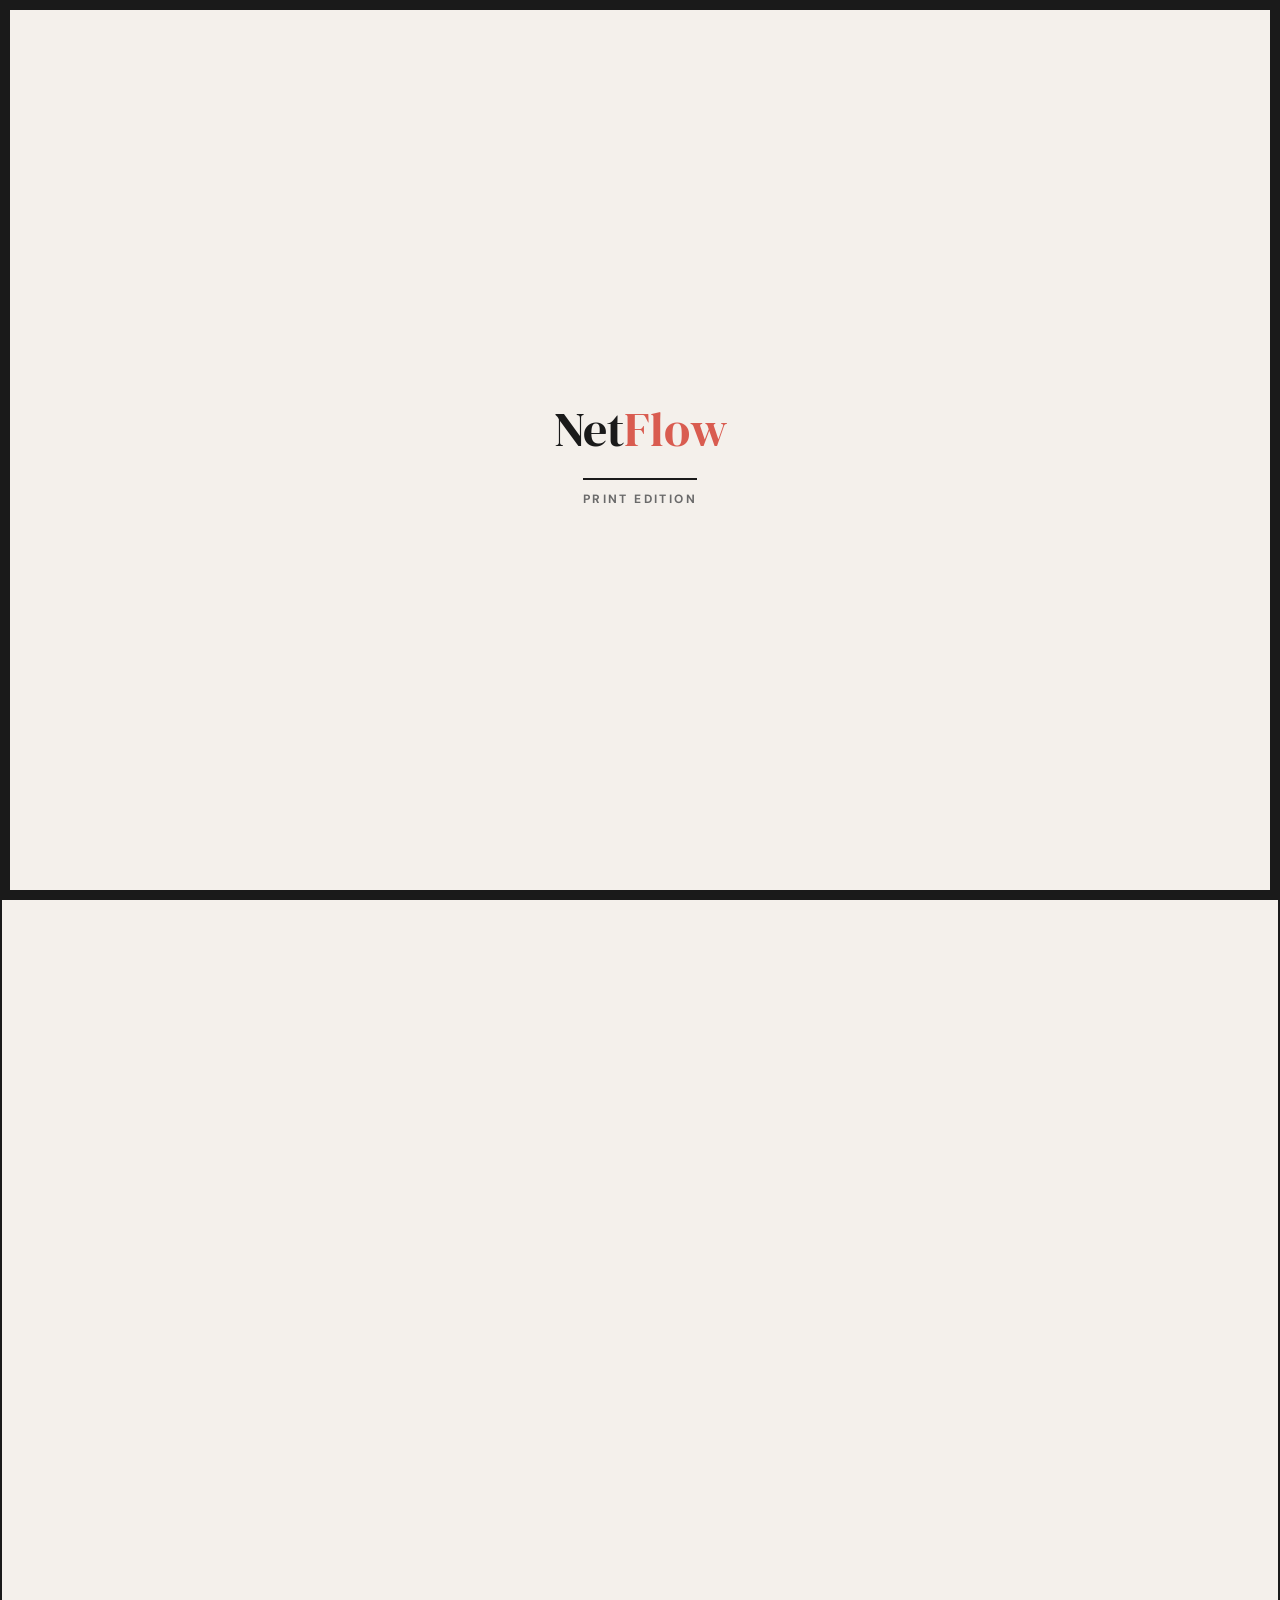
<file: simple-mode.html>
<!DOCTYPE html>
<html lang="en" data-theme="light">
<head>
    <meta charset="UTF-8">
    <meta name="viewport" content="width=device-width, initial-scale=1.0">
    <title>NetFlow — Print Mode</title>
    <link rel="preconnect" href="https://fonts.googleapis.com">
    <link href="https://fonts.googleapis.com/css2?family=DM+Sans:wght@400;500;600;700&family=DM+Serif+Display&display=swap" rel="stylesheet">
    <style>
        /* ==========================================
           TACTILE / PRINT MODE CSS
           ========================================== */
        * { box-sizing: border-box; margin: 0; padding: 0; }
        
        :root {
            /* Paper & Ink Theme */
            --bg: #f4f0eb; /* Rough paper off-white */
            --surface: #ffffff; 
            --surface2: #e8e4db; 
            --border: #1a1a1a; /* Heavy ink border */
            --text: #1a1a1a; 
            --text2: #4a4a4a; 
            --text3: #6a6a6a;
            
            /* Earthy / Tactile Accents */
            --accent: #d95c50; /* Terracotta red */
            --accent-bg: #fceceb; 
            --accent-text: #8a2b22;
            
            --teal: #2f7a62; --teal-bg: #e1f0ec;
            --amber: #b87311; --amber-bg: #fdf3e1;
            --red: #c93a3a; --red-bg: #fcebeb;
            
            --r: 0px; /* Sharp corners */
            --r-sm: 0px; 
            --nav-h: 68px; /* Height of top nav */
            --hard-shadow: 4px 4px 0px var(--border);
            --hard-shadow-hover: 2px 2px 0px var(--border);
        }

        /* Dark Mode (Blueprint / Blueprint Inverted) */
        [data-theme="dark"] {
            --bg: #161616; 
            --surface: #222222; 
            --surface2: #2a2a2a; 
            --border: #e0e0e0; 
            --text: #f0f0f0; 
            --text2: #b0b0b0; 
            --text3: #808080;
            --accent: #e87a6f; 
            --accent-bg: #3a1c1a; 
            --accent-text: #fceceb;
            --teal: #4db393; --teal-bg: #123328;
            --amber: #e69d35; --amber-bg: #3b2304;
            --red: #e85a5a; --red-bg: #3d1010;
        }
        
        body { 
            font-family: 'DM Sans', system-ui, sans-serif; 
            background: var(--bg); 
            color: var(--text); 
            font-size: 15px; 
            line-height: 1.6; 
            -webkit-font-smoothing: antialiased;
            overflow-y: scroll;
        }

        /* ==========================================
           GLOBAL LAYOUT (TOP NAV + 3 COLUMNS)
           ========================================== */
        .layout-wrapper { display: flex; flex-direction: column; min-height: 100vh; }
        
        /* Sticky Top Nav */
        .top-nav { position: sticky; top: 0; z-index: 1000; display: flex; justify-content: space-between; align-items: center; padding: 0 30px; height: var(--nav-h); background: var(--surface); border-bottom: 2px solid var(--border); box-shadow: 0 4px 0 var(--border); }
        
        .brand { font-family: 'DM Serif Display', serif; font-size: 26px; color: var(--text); text-decoration: none; display: flex; align-items: baseline; gap: 8px;}
        .brand span { color: var(--accent); }
        .brand-sub { font-family: 'DM Sans', sans-serif; font-size: 10px; font-weight: 700; text-transform: uppercase; letter-spacing: 0.1em; color: var(--text3); margin-bottom: 5px; }

        /* Search Bar in Header */
        .sw { display: flex; align-items: center; gap: 10px; background: var(--surface2); border: 2px solid var(--border); padding: 8px 16px; width: 400px; box-shadow: 2px 2px 0 var(--border); transition: 0.2s; }
        .sw:focus-within { background: var(--surface); transform: translate(-2px, -2px); box-shadow: var(--hard-shadow); }
        .si { font-weight: bold; color: var(--text3); }
        #sInput { border: none; background: transparent; outline: none; color: var(--text); width: 100%; font-size: 15px; font-weight: 500; font-family: inherit; }
        #sClear { background: transparent; border: none; font-weight: bold; cursor: pointer; opacity: 0; pointer-events: none; transition: 0.2s; color: var(--border); }
        #sClear.on { opacity: 1; pointer-events: all; }

        /* Nav Buttons */
        .nav-actions { display: flex; gap: 12px; }
        .neo-btn { background: var(--surface); border: 2px solid var(--border); color: var(--text); padding: 8px 16px; cursor: pointer; font-size: 13px; font-weight: 700; text-transform: uppercase; letter-spacing: 0.05em; text-decoration: none; box-shadow: 2px 2px 0 var(--border); transition: all 0.1s; display: inline-flex; align-items: center; justify-content: center; }
        .neo-btn:hover { background: var(--surface2); transform: translate(1px, 1px); box-shadow: 1px 1px 0 var(--border); }
        .neo-btn:active { transform: translate(2px, 2px); box-shadow: none; }

        /* 3-Column Grid - INCREASED MAX WIDTH FOR LAPTOPS */
        .app { display: grid; grid-template-columns: 280px 1fr 280px; max-width: 1650px; margin: 0 auto; width: 100%; background: var(--bg); flex: 1; align-items: start; border-left: 2px solid var(--border); border-right: 2px solid var(--border); }
        
        /* Sidebars */
        .sidebar { position: sticky; top: var(--nav-h); height: calc(100vh - var(--nav-h)); overflow-y: auto; padding: 30px 20px; background: var(--surface); display: flex; flex-direction: column;}
        .sidebar::-webkit-scrollbar { width: 4px; }
        .sidebar::-webkit-scrollbar-thumb { background: var(--border); }
        .ls { border-right: 2px solid var(--border); }
        .rs { border-left: 2px solid var(--border); }

        .sb-title { font-size: 11px; font-weight: 700; color: var(--text3); text-transform: uppercase; letter-spacing: 0.15em; margin-bottom: 15px; border-bottom: 2px solid var(--text); padding-bottom: 5px;}

        /* Nav Tree (Left Sidebar) */
        .nf { margin-bottom: 8px; }
        .nf .fb { width: 100%; text-align: left; padding: 10px 15px; background: var(--surface2); border: 2px solid var(--border); font-size: 11px; font-weight: 700; color: var(--text); text-transform: uppercase; letter-spacing: 0.05em; cursor: pointer; display: flex; justify-content: space-between; box-shadow: 2px 2px 0 var(--border); transition: 0.1s; margin-bottom: 5px;}
        .nf .fb:hover { transform: translate(1px, 1px); box-shadow: 1px 1px 0 var(--border); }
        .nf .fa { transition: transform 0.2s; font-weight: bold; }
        .nf.open .fa { transform: rotate(90deg); color: var(--accent); }
        .nf .fi { display: none; padding: 5px 5px 5px 15px; border-left: 2px dashed var(--border); margin-left: 10px; }
        .nf .fb.open + .fi { display: block; }
        
        .ni { display: block; padding: 6px 10px; margin-bottom: 4px; color: var(--text2); font-size: 13px; font-weight: 500; text-decoration: none; transition: 0.1s; border: 2px solid transparent; }
        .ni:hover { background: var(--surface2); color: var(--text); border: 2px solid var(--border); }
        .ni.active, .ni.cur { background: var(--accent-bg); color: var(--accent-text); border: 2px solid var(--accent); font-weight: 600; box-shadow: 2px 2px 0 var(--accent); }

        /* Progress Box */
        .sb-prog { padding: 20px 0 0 0; border-top: 2px dashed var(--border); margin-top: auto; }
        .sp-label { display: flex; justify-content: space-between; font-size: 11px; font-weight: 700; text-transform: uppercase; color: var(--text); margin-bottom: 10px; }
        .sp-trk { height: 12px; border: 2px solid var(--border); background: var(--surface); width: 100%; }
        #pFill { height: 100%; background: var(--accent); width: 0%; transition: width 0.4s ease; border-right: 2px solid var(--border); }

        /* Right Sidebar (Outline) */
        .oli { display: block; padding: 6px 0; font-size: 13px; color: var(--text2); text-decoration: none; font-weight: 500; border-bottom: 1px dashed var(--border); transition: 0.2s; }
        .oli:hover { color: var(--accent); padding-left: 5px; }
        .oli.cur { color: var(--accent); font-weight: 700; padding-left: 5px; }
        .oln { opacity: 0.5; margin-right: 8px; font-family: monospace; }

        /* ==========================================
           MAIN CONTENT AREA
           ========================================== */
        .main { padding: 50px 80px; max-width: 100%; min-width: 0; }
        .pi { margin-bottom: 50px; padding-bottom: 30px; border-bottom: 4px solid var(--border); }
        .pi h1 { font-family: 'DM Serif Display', serif; font-size: 46px; line-height: 1.1; color: var(--text); margin-bottom: 15px; }
        .pi em { color: var(--accent); font-style: normal; text-decoration: underline; text-decoration-thickness: 3px; text-underline-offset: 6px; }
        .pi p { color: var(--text2); font-size: 18px; max-width: 700px; font-weight: 500; }
        
        #noRes { display: none; text-align: center; padding: 40px; background: var(--surface2); border: 2px dashed var(--border); font-weight: bold; margin-bottom: 30px; }
        #noRes.show { display: block; }
        
        /* Chapters */
        .chapter { margin-bottom: 60px; padding-bottom: 50px; border-bottom: 2px solid var(--border); opacity: 0; transform: translateY(10px); transition: opacity 0.5s, transform 0.5s; }
        .chapter.vis { opacity: 1; transform: translateY(0); }
        
        .ch { display: flex; justify-content: space-between; align-items: flex-end; margin-bottom: 25px; border-bottom: 2px solid var(--text); padding-bottom: 15px; gap: 20px;}
        .chl h2 { font-family: 'DM Serif Display', serif; font-size: 32px; color: var(--text); line-height: 1.2;}
        .chn { font-size: 12px; font-weight: 700; color: var(--accent); letter-spacing: 0.05em; display: block; margin-bottom: 5px; }
        
        /* Mark Done Button */
        .db { background: var(--surface); border: 2px solid var(--border); padding: 8px 16px; color: var(--text); font-size: 12px; font-weight: 700; text-transform: uppercase; letter-spacing: 0.1em; cursor: pointer; transition: 0.1s; box-shadow: var(--hard-shadow); display: flex; align-items: center; gap: 8px; white-space: nowrap;}
        .db:hover { transform: translate(2px, 2px); box-shadow: var(--hard-shadow-hover); background: var(--surface2); }
        .db.mk { background: var(--accent); color: var(--surface); box-shadow: var(--hard-shadow); }
        .db.mk:hover { transform: translate(2px, 2px); box-shadow: var(--hard-shadow-hover); }
        
        .soft { color: var(--text2); margin-bottom: 25px; font-size: 16px; font-weight: 500; }
        
        /* Panels */
        .g2 { display: grid; grid-template-columns: 1fr 1fr; gap: 24px; margin-bottom: 24px; }
        @media(max-width: 1100px) { .g2 { grid-template-columns: 1fr; } }
        
        .pnl, .co { background: var(--surface); border: 2px solid var(--border); padding: 24px; box-shadow: var(--hard-shadow); }
        .pnl h3 { font-family: 'DM Serif Display', serif; font-size: 22px; color: var(--text); margin-bottom: 12px; display: flex; align-items: center; gap: 10px; border-bottom: 1px dashed var(--border); padding-bottom: 8px; }
        .ai { font-size: 18px; filter: grayscale(100%) contrast(200%); } 
        .pnl p, .pnl li, .co p { font-size: 15px; color: var(--text); margin-bottom: 8px;}
        .cl { padding-left: 20px; margin-top: 12px; }
        .cl li { margin-bottom: 8px; }
        .cl li::marker { font-weight: bold; color: var(--accent); }
        mark { background: transparent; border: 2px solid var(--accent); color: var(--text); padding: 0 4px; font-weight: 600; box-shadow: 2px 2px 0 var(--accent); }
        
        /* Callout */
        .co { display: flex; gap: 20px; background: var(--surface2); align-items: flex-start;}
        .co-ico { font-size: 28px; filter: grayscale(100%); margin-top: 2px;}
        
        /* Accordions */
        .acc { border: 2px solid var(--border); background: var(--surface); margin-bottom: 24px; box-shadow: var(--hard-shadow); }
        .aci { border-bottom: 2px solid var(--border); }
        .aci:last-child { border-bottom: none; }
        .ach { padding: 18px 24px; cursor: pointer; font-weight: 700; font-size: 16px; display: flex; justify-content: space-between; align-items: center; background: var(--surface); transition: background 0.2s; }
        .ach:hover { background: var(--surface2); }
        .aar { color: var(--text); transition: 0.2s; font-size: 20px; font-weight: bold; }
        .aci.open .aar { transform: rotate(90deg); color: var(--accent); }
        .acb { max-height: 0; overflow: hidden; transition: max-height 0.3s cubic-bezier(0, 1, 0, 1); padding: 0 24px; opacity: 0; background: var(--bg); }
        .aci.open .acb { max-height: 1000px; padding-bottom: 24px; opacity: 1; transition: max-height 0.5s ease, opacity 0.5s ease; border-top: 1px dashed var(--border); padding-top: 15px; }
        .acb p { margin-bottom: 10px; font-size: 15px; color: var(--text); }
        .acb ul { padding-left: 20px; }
        .acb li { margin-bottom: 8px; font-size: 15px; color: var(--text); }
        .acb li::marker { font-weight: bold; color: var(--accent); }

        /* Quiz */
        .qw { border: 2px solid var(--border); background: var(--surface); margin-top: 40px; box-shadow: var(--hard-shadow); position: relative; }
        .qt { padding: 8px 16px; background: var(--border); font-size: 11px; font-weight: 700; color: var(--surface); text-transform: uppercase; letter-spacing: 0.1em; display: inline-block; position: absolute; top: -14px; left: 20px; }
        .qpan { padding: 30px 24px 24px; }
        .qq { font-family: 'DM Serif Display', serif; font-size: 20px; color: var(--text); margin-bottom: 20px; }
        .qo-wrap { display: flex; flex-direction: column; gap: 10px; }
        .qo { padding: 14px 20px; border: 2px solid var(--border); cursor: pointer; font-size: 15px; font-weight: 600; color: var(--text); background: var(--surface); transition: 0.1s; }
        .qo:hover { background: var(--surface2); transform: translate(2px, 2px); box-shadow: 2px 2px 0 var(--border); }
        .qo.ok { background: var(--teal); border-color: var(--border); color: var(--surface); }
        .qo.ng { background: var(--red); border-color: var(--border); color: var(--surface); text-decoration: line-through; }
        .qfb { display: none; margin-top: 20px; padding: 16px 20px; border: 2px dashed var(--border); font-weight: 600; font-size: 15px; }
        .qfb.show { display: block; }
        .qf-ok { background: var(--teal-bg); }
        .qf-ng { background: var(--red-bg); }
        
        /* Chapter Navigation */
        .cnav { display: flex; justify-content: space-between; margin-top: 40px; }
        .cnb { padding: 12px 24px; border: 2px solid var(--border); font-size: 13px; font-weight: 700; color: var(--text); text-transform: uppercase; letter-spacing: 0.1em; cursor: pointer; background: var(--surface); transition: 0.1s; text-decoration: none; box-shadow: var(--hard-shadow); }
        .cnb:hover { transform: translate(2px, 2px); box-shadow: var(--hard-shadow-hover); background: var(--surface2); }
        .cnb.next { background: var(--border); color: var(--surface); }
        .cnb.next:hover { background: var(--text2); }
        .cnb.ghost { opacity: 0; pointer-events: none; }
        
        /* Flow specific UI */
        .flg { display: grid; grid-template-columns: repeat(3, 1fr); gap: 20px; margin-bottom: 20px; }
        @media(max-width: 1100px) { .flg { grid-template-columns: 1fr; } }
        .flr { background: var(--surface); border: 2px solid var(--border); padding: 20px; box-shadow: var(--hard-shadow); }
        .fli h4 { font-family: 'DM Serif Display', serif; font-size: 18px; color: var(--text); margin-bottom: 8px; border-bottom: 1px dashed var(--border); padding-bottom: 5px; }
        .fli p { font-size: 15px; color: var(--text); }
        .flv { display: flex; align-items: center; justify-content: center; gap: 10px; margin-top: 20px; height: 30px; filter: grayscale(100%); }
        .fn { font-size: 24px; }
        .fp { flex: 1; display: flex; flex-direction: column; gap: 8px; }
        .pl { height: 4px; background: var(--surface2); border: 1px solid var(--border); position: relative; overflow: hidden;}
        .pd { position: absolute; top: 0; width: 30%; height: 100%; background: var(--text); }
        .pdr { animation: moveR 1.5s linear infinite; }
        .pdl { animation: moveL 1.5s linear infinite; }
        .pdb { animation: moveB 3s linear infinite; }
        @keyframes moveR { 0% { left: -30%; } 100% { left: 100%; } }
        @keyframes moveL { 0% { right: -30%; } 100% { right: 100%; } }
        @keyframes moveB { 0% { left: -30%; } 45% { left: 100%; } 50% { left: 100%; } 95% { left: -30%; } 100% { left: -30%; } }
        
        /* Global loader */
        #ldr { position: fixed; inset: 0; background: var(--bg); z-index: 99999; display: flex; flex-direction: column; align-items: center; justify-content: center; transition: opacity 0.5s ease; border: 10px solid var(--border); }
        #ldr.out { opacity: 0; pointer-events: none; }
        .ldr-brand { font-family: 'DM Serif Display', serif; font-size: 48px; color: var(--text); margin-bottom: 10px;}
        .ldr-brand span { color: var(--accent); }
        .ldr-sub { font-size: 12px; font-weight: bold; color: var(--text3); text-transform: uppercase; letter-spacing: 0.2em; border-top: 2px solid var(--border); padding-top: 10px;}
        
        /* Top scroll progress */
        #sProgress { position: fixed; top: var(--nav-h); left: 0; height: 4px; background: var(--accent); z-index: 999; width: 0%; transition: width 0.1s linear; }
        
        /* FAB */
        #fabTop { position: fixed; bottom: 30px; right: 30px; background: var(--surface); border: 2px solid var(--border); width: 50px; height: 50px; display: flex; align-items: center; justify-content: center; cursor: pointer; opacity: 0; pointer-events: none; transition: 0.2s; box-shadow: var(--hard-shadow); color: var(--text); z-index: 900; font-weight: bold; font-size: 20px;}
        #fabTop.on { opacity: 1; pointer-events: all; }
        #fabTop:hover { transform: translate(2px, 2px); box-shadow: var(--hard-shadow-hover); background: var(--surface2); }

        /* ==========================================
           RESPONSIVE DESIGN
           ========================================== */
        /* Tablet/Small Laptop */
        @media (max-width: 1300px) {
            .app { grid-template-columns: 260px 1fr; }
            .rs { display: none; } /* Hide outline sidebar to give center column maximum space */
            .main { padding: 40px 50px; }
        }
        
        /* Mobile */
        @media (max-width: 850px) {
            .top-nav { flex-wrap: wrap; height: auto; padding: 15px 20px; gap: 15px; }
            .sw { width: 100%; order: 3; } /* Search drops to full width on mobile */
            
            .app { grid-template-columns: 1fr; border-left: none; border-right: none; }
            .sidebar { position: relative; top: 0; height: auto; border-right: none; border-bottom: 2px solid var(--border); padding: 20px; }
            
            .main { padding: 30px 20px; }
            .ch { flex-direction: column; align-items: flex-start; }
            .pi h1 { font-size: 36px; }
        }
    </style>
</head>
<body>

    <div id="ldr">
        <div class="ldr-brand">Net<span>Flow</span></div>
        <div class="ldr-sub">Print Edition</div>
    </div>
    
    <div class="layout-wrapper">
        
        <header class="top-nav">
            <a href="#" class="brand">Net<span>Flow</span> <span class="brand-sub">Print Edition</span></a>
            
            <div class="sw">
                <span class="si">⌕</span>
                <input type="text" id="sInput" placeholder="Search concepts…" autocomplete="off">
                <button id="sClear">✕</button>
            </div>

            <div class="nav-actions">
                <button class="neo-btn" id="themeBtn" title="Toggle Theme">🌙</button>
                <a href="index.html" class="neo-btn" title="Return to Glass UI">✨ Design</a>
            </div>
        </header>

        <div id="sProgress"></div>

        <div class="app">
            
            <aside class="sidebar ls" id="leftSidebar">
                <div class="sb-title">Chapters</div>
                <nav id="navTree"></nav>

                <div class="sb-prog">
                    <div class="sp-label"><span>Progress</span><span id="pCount">0 / 0</span></div>
                    <div class="sp-trk"><div id="pFill"></div></div>
                </div>
            </aside>

            <main class="main" id="mc">
                <div class="pi">
                    <h1>Learn <em>Networking</em><br>Fundamentals</h1>
                    <p>A fluid, comprehensive guide taking you from the absolute basics of data transfer to advanced global infrastructure and cybersecurity. Hover elements to explore.</p>
                </div>
                
                <div id="noRes">
                    <h3>Nothing found</h3>
                    <p>Try "router", "protocol", or "duplex"</p>
                </div>

                <section id="basics" class="chapter gc" data-index="0" data-category="Fundamentals">
                    <div class="ch">
                        <div class="chl">
                            <span class="chn">CHAPTER 01</span>
                            <h2>Networking Basics</h2>
                        </div><button class="db" data-idx="0"><span class="dc">○</span> Mark done</button>
                    </div>
                    <div class="co cb">
                        <div class="co-ico">⬡</div>
                        <div class="co-bdy">
                            <p><strong>Networking is simply devices talking to each other to share data.</strong></p>
                            <p style="margin-top: 10px;"><strong>The Highway Analogy:</strong> Think of a city's transportation system. Houses are the computers, roads are the physical cables or Wi-Fi waves, and the cars driving between them are the <mark>data packets</mark> being shared.</p>
                        </div>
                    </div>
                    <div class="g2 mt-m">
                        <div class="pnl">
                            <h3><span class="ai">💻</span> Node & Host</h3>
                            <ul class="cl mt-s">
                                <li><strong>Node:</strong> Any physical device connected to the network (e.g., router, switch, printer).</li>
                                <li><strong>Host:</strong> A specific smart node that has an IP address and runs applications (e.g., your laptop or a web server).</li>
                            </ul>
                        </div>
                        <div class="pnl">
                            <h3><span class="ai">📦</span> The Data Packet</h3>
                            <p>Files aren't sent across the internet as one giant chunk. A 5MB photo is chopped up into thousands of tiny digital envelopes called <strong>Packets</strong>.</p>
                            <p class="soft mt-s" style="font-size:13px; margin-top: 10px;">Each packet has a "Header" (containing the destination IP address) and a "Payload" (the actual piece of the photo).</p>
                        </div>
                    </div>
                    <div class="pnl mt-m">
                        <h3><span class="ai">🤝</span> Client-Server & P2P Models</h3>
                        <p class="soft">How devices structure their relationships.</p>
                        <ul class="cl mt-s">
                            <li><strong>Client-Server:</strong> The foundational relationship of the web. The <em>Client</em> asks for information (You opening YouTube). The <em>Server</em> is a powerful, always-on computer that holds the video and serves it back to you.</li>
                            <li><strong>Peer-to-Peer (P2P):</strong> Devices talk directly to each other without a central server. Everyone is both a client and a server simultaneously (e.g., AirDrop, BitTorrent).</li>
                        </ul>
                    </div>
                    <div class="qw mt-m">
                        <div class="qt">Quick Check</div>
                        <div class="qpan">
                            <div class="qi">
                                <div class="qq">When you download a file, the data is chopped up into thousands of tiny digital envelopes. What are these called?</div>
                                <div class="qo-wrap">
                                    <div class="qo" data-c="0">Nodes</div>
                                    <div class="qo" data-c="1">Packets</div>
                                    <div class="qo" data-c="0">Servers</div>
                                </div>
                                <div class="qfb"></div>
                            </div>
                        </div>
                    </div>
                    <div class="cnav" data-idx="0"></div>
                </section>

                <section id="net-types" class="chapter gc" data-index="1" data-category="Fundamentals">
                    <div class="ch">
                        <div class="chl">
                            <span class="chn">CHAPTER 02</span>
                            <h2>Network Types (Scope)</h2>
                        </div><button class="db" data-idx="1"><span class="dc">○</span> Mark done</button>
                    </div>
                    <p class="soft">Networks are categorized primarily by the geographical distance they cover and their specific purpose.</p>
                    <div class="g2 mt-m">
                        <div class="pnl">
                            <h3><span class="ai">🏠</span> LAN (Local Area Network)</h3>
                            <p>A network contained in a single physical location. Your house, a coffee shop, or an office building is a LAN. Devices here share a single local infrastructure and usually share one Router to reach the outside world.</p>
                        </div>
                        <div class="pnl">
                            <h3><span class="ai">🌍</span> WAN (Wide Area Network)</h3>
                            <p>A massive network spanning vast distances—cities, countries, or the globe. A WAN is essentially thousands of LANs connected together via massive telecom cables. The <strong>Internet</strong> is the ultimate WAN.</p>
                        </div>
                    </div>
                    <div class="pnl mt-m">
                        <h3><span class="ai">📏</span> Other Notable Scopes</h3>
                        <ul class="cl mt-s">
                            <li><strong>PAN (Personal Area Network):</strong> A tiny network around a single person. <em>Example: Your phone connected to Bluetooth earbuds and a smartwatch.</em></li>
                            <li><strong>MAN (Metropolitan Area Network):</strong> Covers an entire city or a massive university campus, usually managed by a local consortium or city government.</li>
                            <li><strong>SAN (Storage Area Network):</strong> A highly specialized, ultra-fast network used by massive data centers strictly for connecting servers to hard drives.</li>
                        </ul>
                    </div>
                    <div class="qw mt-m">
                        <div class="qt">Quick Check</div>
                        <div class="qpan">
                            <div class="qi">
                                <div class="qq">Connecting your wireless headphones to your smartphone creates which type of network?</div>
                                <div class="qo-wrap">
                                    <div class="qo" data-c="0">LAN</div>
                                    <div class="qo" data-c="0">WAN</div>
                                    <div class="qo" data-c="1">PAN</div>
                                </div>
                                <div class="qfb"></div>
                            </div>
                        </div>
                    </div>
                    <div class="cnav" data-idx="1"></div>
                </section>

                <section id="cabling" class="chapter gc" data-index="2" data-category="Hardware & Layout">
                    <div class="ch">
                        <div class="chl">
                            <span class="chn">CHAPTER 03</span>
                            <h2>Physical Cabling</h2>
                        </div><button class="db" data-idx="2"><span class="dc">○</span> Mark done</button>
                    </div>
                    <p class="soft">Even in a wireless world, Wi-Fi only goes a few dozen feet before it hits a physical wire. Here is what carries the world's data.</p>
                    <div class="acc mt-m">
                        <div class="aci">
                            <div class="ach"><span>🔌 Copper Twisted-Pair (Ethernet)</span><span class="aar">›</span></div>
                            <div class="acb">
                                <p>Uses <strong>electrical signals</strong> to transmit 1s and 0s. Inside the rubber casing, 8 tiny copper wires are twisted together in pairs. The twisting is crucial because it cancels out electromagnetic interference (EMI) from nearby power cables.</p>
                                <ul class="cl mt-s">
                                    <li><strong>Categories:</strong> You'll see names like Cat5e, Cat6, or Cat6a. Higher numbers mean tighter twists, thicker shielding, and faster speeds (up to 10 Gbps).</li>
                                    <li><strong>Limitation:</strong> Copper loses its electrical signal strength (attenuation) after exactly <strong>100 meters (328 feet)</strong>.</li>
                                </ul>
                            </div>
                        </div>
                        <div class="aci">
                            <div class="ach"><span>✨ Fiber Optic</span><span class="aar">›</span></div>
                            <div class="acb">
                                <p>Uses <strong>pulses of light</strong> sent through microscopic strands of flexible glass. It is the absolute backbone of the modern internet.</p>
                                <ul class="cl mt-s">
                                    <li><strong>Multi-mode Fiber:</strong> Uses LEDs. Light bounces around the glass. Cheaper, but limited to short distances (like between buildings on a campus).</li>
                                    <li><strong>Single-mode Fiber:</strong> Uses high-powered Lasers shooting straight down the glass. Can travel miles/kilometers across oceans without losing signal strength.</li>
                                    <li><strong>Superpower:</strong> Since it uses light, it is 100% immune to electrical interference, lightning strikes, and water damage.</li>
                                </ul>
                            </div>
                        </div>
                        <div class="aci">
                            <div class="ach"><span>📺 Coaxial Cable</span><span class="aar">›</span></div>
                            <div class="acb">
                                <p>The thick, round cable with a single copper pin in the center (often used for Cable TV). It features heavy metal shielding. While older, cable companies still use it to deliver internet from the street to your house (DOCSIS standard).</p>
                            </div>
                        </div>
                    </div>
                    <div class="qw mt-m">
                        <div class="qt">Quick Check</div>
                        <div class="qpan">
                            <div class="qi">
                                <div class="qq">Which type of cable uses pulses of light instead of electricity to transmit data, making it immune to electrical interference?</div>
                                <div class="qo-wrap">
                                    <div class="qo" data-c="0">Cat6 Ethernet</div>
                                    <div class="qo" data-c="1">Fiber Optic</div>
                                    <div class="qo" data-c="0">Coaxial Cable</div>
                                </div>
                                <div class="qfb"></div>
                            </div>
                        </div>
                    </div>
                    <div class="cnav" data-idx="2"></div>
                </section>

                <section id="topologies" class="chapter gc" data-index="3" data-category="Hardware & Layout">
                    <div class="ch">
                        <div class="chl">
                            <span class="chn">CHAPTER 04</span>
                            <h2>Network Topologies</h2>
                        </div><button class="db" data-idx="3"><span class="dc">○</span> Mark done</button>
                    </div>
                    <p class="soft">Topology is the architectural "map" or physical layout of how devices are wired together.</p>
                    <div class="acc mt-m">
                        <div class="aci">
                            <div class="ach"><span>⭐ Star Topology</span><span class="aar">›</span></div>
                            <div class="acb">
                                <p><strong>Concept:</strong> All devices connect individually to a central hub or switch (like spokes on a wheel). This is the absolute standard for modern homes and corporate offices.</p>
                                <ul class="cl mt-s">
                                    <li><strong>✅ Pros:</strong> Highly manageable. If one computer's cable breaks, the rest of the network is perfectly fine.</li>
                                    <li><strong>❌ Cons:</strong> Single point of failure. If the central switch dies, the entire network drops.</li>
                                </ul>
                            </div>
                        </div>
                        <div class="aci">
                            <div class="ach"><span>🕸️ Mesh Topology</span><span class="aar">›</span></div>
                            <div class="acb">
                                <p><strong>Concept:</strong> Every single device has a direct, dedicated cable connecting it to <em>every other device</em> on the network.</p>
                                <ul class="cl mt-s">
                                    <li><strong>✅ Pros:</strong> Unbeatable fault tolerance. If multiple cables break, data automatically routes around the damage.</li>
                                    <li><strong>❌ Cons:</strong> Incredibly expensive and a nightmare to run that many cables. Used strictly for core internet infrastructure and military setups.</li>
                                </ul>
                            </div>
                        </div>
                        <div class="aci">
                            <div class="ach"><span>⭕ Legacy Topologies (Ring & Bus)</span><span class="aar">›</span></div>
                            <div class="acb">
                                <p><strong>Legacy layouts you should know:</strong></p>
                                <ul class="cl mt-s">
                                    <li><strong>Bus:</strong> All devices tap into one single central "backbone" cable. It was cheap, but if the main cable was cut, everyone went offline. Also caused massive data collisions.</li>
                                    <li><strong>Ring:</strong> Devices are connected in a closed circle. Data travels in one direction. To speak, a computer had to hold a digital "Token". Highly organized, but if one computer died, the ring was broken.</li>
                                </ul>
                            </div>
                        </div>
                    </div>
                    <div class="qw mt-m">
                        <div class="qt">Quick Check</div>
                        <div class="qpan">
                            <div class="qi">
                                <div class="qq">Which topology connects all computers to a single, central Switch?</div>
                                <div class="qo-wrap">
                                    <div class="qo" data-c="0">Mesh Topology</div>
                                    <div class="qo" data-c="0">Ring Topology</div>
                                    <div class="qo" data-c="1">Star Topology</div>
                                </div>
                                <div class="qfb"></div>
                            </div>
                        </div>
                    </div>
                    <div class="cnav" data-idx="3"></div>
                </section>

                <section id="devices" class="chapter gc" data-index="4" data-category="Hardware & Layout">
                    <div class="ch">
                        <div class="chl">
                            <span class="chn">CHAPTER 05</span>
                            <h2>Network Devices</h2>
                        </div><button class="db" data-idx="4"><span class="dc">○</span> Mark done</button>
                    </div>
                    <p class="soft"><strong>The Golden Rule:</strong> End devices (Hosts) create and consume data. Intermediary devices transport it safely to its destination.</p>
                    <div class="g2 mt-m">
                        <div class="pnl">
                            <h3><span class="ai">⬡</span> Switch (Local Traffic Cop)</h3>
                            <p>Connects devices within the <mark>same local network</mark> (LAN). It has a brain: it learns exactly which computer's MAC address is plugged into which physical port. When data arrives, it sends it <em>only</em> to the specific port it belongs to, preventing traffic jams.</p>
                            <p class="soft mt-s" style="font-size:13px; margin-top: 10px;"><em>Note: In the 90s, we used "Hubs", which were dumb and just shouted data out of every port to everyone. Switches replaced them.</em></p>
                        </div>
                        <div class="pnl">
                            <h3><span class="ai">⟿</span> Router (Global Navigator)</h3>
                            <p>Connects <mark>different networks</mark> together (WAN). Your home router connects your LAN to your ISP's network. It reads IP addresses and calculates the absolute fastest, most efficient path to get data across the globe to another router.</p>
                        </div>
                    </div>
                    <div class="pnl mt-m">
                        <h3><span class="ai">🔌</span> Modems & Access Points</h3>
                        <ul class="cl mt-s">
                            <li><strong>Modem (Modulator-Demodulator):</strong> Translates the specific analog signals coming from the street (like Coaxial cable TV lines or Telephone lines) into digital 1s and 0s that your Router can understand.</li>
                            <li><strong>Access Point (AP):</strong> Acts as an antenna. It receives invisible Wi-Fi radio waves from your phone and immediately converts them into electrical signals inside a physical copper Ethernet cable plugged into the wall/Switch.</li>
                        </ul>
                    </div>
                    <div class="qw mt-m">
                        <div class="qt">Quick Check</div>
                        <div class="qpan">
                            <div class="qi">
                                <div class="qq">Which intermediary device learns MAC addresses and connects devices within the SAME local network?</div>
                                <div class="qo-wrap">
                                    <div class="qo" data-c="1">Switch</div>
                                    <div class="qo" data-c="0">Router</div>
                                    <div class="qo" data-c="0">Modem</div>
                                </div>
                                <div class="qfb"></div>
                            </div>
                        </div>
                    </div>
                    <div class="cnav" data-idx="4"></div>
                </section>

                <section id="flow" class="chapter gc" data-index="5" data-category="Rules & Addressing">
                    <div class="ch">
                        <div class="chl">
                            <span class="chn">CHAPTER 06</span>
                            <h2>Data Flow Directions</h2>
                        </div><button class="db" data-idx="5"><span class="dc">○</span> Mark done</button>
                    </div>
                    <p class="soft">How data moves between two points on the cables we just learned about.</p>
                    <div class="flg">
                        <div class="flr">
                            <div class="fli">
                                <h4>Simplex</h4>
                                <p><strong>One-way street.</strong> Sender only sends, receiver only receives. Data never flows backward. (Examples: A computer to a monitor, or a TV broadcasting station).</p>
                            </div>
                            <div class="flv"><div class="fn">🖥️</div><div class="fp"><div class="pl"><div class="pd pdr"></div></div></div><div class="fn">📺</div></div>
                        </div>
                        <div class="flr">
                            <div class="fli">
                                <h4>Half-Duplex</h4>
                                <p><strong>One-lane bridge.</strong> Both directions, but <em>only one at a time</em>. If both send at once, a collision corrupts the data. (Examples: Walkie-Talkies "Over!", or old Ethernet Hubs).</p>
                            </div>
                            <div class="flv"><div class="fn">📻</div><div class="fp"><div class="pl pld"><div class="pd pdb"></div></div></div><div class="fn">📻</div></div>
                        </div>
                        <div class="flr">
                            <div class="fli">
                                <h4>Full-Duplex</h4>
                                <p><strong>Two-way highway.</strong> Both directions <em>simultaneously</em> at full speed. Modern networks use this exclusively. (Example: A modern phone call or Fiber Optic lines).</p>
                            </div>
                            <div class="flv"><div class="fn">📞</div><div class="fp"><div class="pl"><div class="pd pdr"></div></div><div class="pl"><div class="pd pdl"></div></div></div><div class="fn">📞</div></div>
                        </div>
                    </div>
                    <div class="qw mt-m">
                        <div class="qt">Quick Check</div>
                        <div class="qpan">
                            <div class="qi">
                                <div class="qq">A police officer uses a radio to communicate. They must press a button to speak and release it to listen. What type of data flow is this?</div>
                                <div class="qo-wrap">
                                    <div class="qo" data-c="0">Simplex</div>
                                    <div class="qo" data-c="1">Half-Duplex</div>
                                    <div class="qo" data-c="0">Full-Duplex</div>
                                </div>
                                <div class="qfb"></div>
                            </div>
                        </div>
                    </div>
                    <div class="cnav" data-idx="5"></div>
                </section>

                <section id="protocols" class="chapter gc" data-index="6" data-category="Rules & Addressing">
                    <div class="ch">
                        <div class="chl">
                            <span class="chn">CHAPTER 07</span>
                            <h2>Protocols & Data Delivery</h2>
                        </div><button class="db" data-idx="6"><span class="dc">○</span> Mark done</button>
                    </div>
                    <div class="co cp">
                        <div class="co-ico">⊟</div>
                        <div class="co-bdy">
                            <p><strong>What is a protocol?</strong> Imagine two humans trying to talk; they must agree on a language and rules (don't speak at the same time). For computers, a <mark>Protocol</mark> is a strict, mathematical set of rules defining exactly how data is formatted and exchanged.</p>
                        </div>
                    </div>
                    <div class="g2 mt-m">
                        <div class="pnl">
                            <h3><span class="ai">📦</span> <mark>TCP</mark> (Reliable Courier)</h3>
                            <p>Transmission Control Protocol. It guarantees delivery.</p>
                            <ul class="cl mt-s">
                                <li>Performs a <strong>"3-Way Handshake"</strong> (SYN, SYN-ACK, ACK) to ensure the receiver is ready before sending.</li>
                                <li>Double-checks that data arrived perfectly, and resends it if lost.</li>
                                <li>Used for: Emails, Web browsing, and file downloads.</li>
                            </ul>
                        </div>
                        <div class="pnl">
                            <h3><span class="ai">🚀</span> <mark>UDP</mark> (Fast Courier)</h3>
                            <p>User Datagram Protocol. It favors speed over reliability.</p>
                            <ul class="cl mt-s">
                                <li>Throws data at the receiver instantly without checking if it arrived or asking if they are ready.</li>
                                <li>Highly efficient but drops data occasionally.</li>
                                <li>Used for: Live Video (Zoom) and Online Gaming.</li>
                            </ul>
                        </div>
                    </div>
                    <div class="pnl mt-m">
                        <h3><span class="ai">🌐</span> Common Application Protocols</h3>
                        <ul class="cl mt-s">
                            <li><strong>HTTP/HTTPS:</strong> Hypertext Transfer Protocol. The language of the Web. The 'S' stands for Secure (encrypted).</li>
                            <li><strong>FTP:</strong> File Transfer Protocol. Used for uploading/downloading large files to a server.</li>
                            <li><strong>SSH:</strong> Secure Shell. Used by IT admins to securely log into remote servers via command line.</li>
                        </ul>
                    </div>
                    <div class="qw mt-m">
                        <div class="qt">Quick Check</div>
                        <div class="qpan">
                            <div class="qi">
                                <div class="qq">You are streaming a live sports game. If a tiny piece of data gets lost, it's better to just skip it rather than pause the whole game to resend it. Which protocol is best?</div>
                                <div class="qo-wrap">
                                    <div class="qo" data-c="0">HTTP</div>
                                    <div class="qo" data-c="0">TCP</div>
                                    <div class="qo" data-c="1">UDP</div>
                                </div>
                                <div class="qfb"></div>
                            </div>
                        </div>
                    </div>
                    <div class="cnav" data-idx="6"></div>
                </section>

                <section id="addressing" class="chapter gc" data-index="7" data-category="Rules & Addressing">
                    <div class="ch">
                        <div class="chl">
                            <span class="chn">CHAPTER 08</span>
                            <h2>IP, MAC & Ports</h2>
                        </div><button class="db" data-idx="7"><span class="dc">○</span> Mark done</button>
                    </div>
                    <p class="soft">Data needs a precise address to reach its destination. Computers use three layers of addressing simultaneously.</p>
                    <div class="g2 mt-m">
                        <div class="pnl">
                            <h3><span class="ai">🏷️</span> <mark>MAC Address</mark> (Physical)</h3>
                            <p class="soft" style="font-size:13px; margin-bottom:10px">Analogy: The permanent VIN Number of your car.</p>
                            <ul class="cl">
                                <li><strong>Permanent:</strong> Burned into your device's Network Interface Card (NIC) at the factory. It never changes.</li>
                                <li><strong>Scope:</strong> Used strictly by Switches for local delivery inside your LAN.</li>
                                <li><strong>Format:</strong> 48 bits, written in Hexadecimal (e.g., <code>00:1A:2B:3C:4D:5E</code>)</li>
                            </ul>
                        </div>
                        <div class="pnl">
                            <h3><span class="ai">📍</span> <mark>IP Address</mark> (Logical)</h3>
                            <p class="soft" style="font-size:13px; margin-bottom:10px">Analogy: Your street address or current parking spot.</p>
                            <ul class="cl">
                                <li><strong>Temporary:</strong> Assigned by the network. It changes if you move from your home to a coffee shop.</li>
                                <li><strong>Scope:</strong> Used by Routers to navigate data globally across the Internet.</li>
                                <li><strong>IPv4 vs IPv6:</strong> IPv4 (<code>192.168.1.15</code>) ran out of numbers. IPv6 (<code>2001:0db8:85a3::8a2e</code>) is the longer replacement with infinite addresses.</li>
                            </ul>
                        </div>
                    </div>
                    <div class="pnl mt-m">
                        <h3><span class="ai">🚪</span> Port Numbers (The Apartment Number)</h3>
                        <p class="soft mt-s">If the IP Address gets the data to your computer, how does the computer know whether to send the data to Google Chrome or your Spotify app? The <mark>Port Number</mark> gets it to the correct software application.</p>
                        <p class="soft mt-s" style="font-size:13px;"><strong>Well-Known Ports:</strong> Port 80 (HTTP Web), Port 443 (HTTPS Secure Web), Port 22 (SSH), Port 53 (DNS).</p>
                    </div>
                    <div class="qw mt-m">
                        <div class="qt">Quick Check</div>
                        <div class="qpan">
                            <div class="qi">
                                <div class="qq">You pack up your laptop and move from your home Wi-Fi to a library's Wi-Fi. Which address changes?</div>
                                <div class="qo-wrap">
                                    <div class="qo" data-c="0">MAC Address</div>
                                    <div class="qo" data-c="1">IP Address</div>
                                    <div class="qo" data-c="0">Port Number</div>
                                </div>
                                <div class="qfb"></div>
                            </div>
                        </div>
                    </div>
                    <div class="cnav" data-idx="7"></div>
                </section>

                <section id="nat" class="chapter gc" data-index="8" data-category="Rules & Addressing">
                    <div class="ch">
                        <div class="chl">
                            <span class="chn">CHAPTER 09</span>
                            <h2>Public vs. Private IPs (NAT)</h2>
                        </div><button class="db" data-idx="8"><span class="dc">○</span> Mark done</button>
                    </div>
                    <p class="soft">How 15 devices in your home all share one single internet connection.</p>
                    <div class="co cp mt-m">
                        <div class="co-ico">🎭</div>
                        <div class="co-bdy">
                            <p><strong><mark>NAT</mark> (Network Address Translation):</strong> Decades ago, we realized we would run out of IPv4 addresses. To solve this, NAT was invented to allow your Router to act as a middleman.</p>
                            <p class="mt-s" style="margin-top: 10px;"><strong>The Office Analogy:</strong> A business only has one public phone number (Your Public IP). When you call outside, the Caller ID shows that main number. But inside the building, every desk has a private extension like "101" (Your Private IPs). NAT is the router acting as the receptionist, keeping a ledger of who requested what, and routing returning data to the correct internal desk.</p>
                        </div>
                    </div>
                    <div class="g2 mt-m">
                        <div class="pnl">
                            <h3><span class="ai">🏡</span> Private IP</h3>
                            <ul class="cl mt-s">
                                <li>Used exclusively inside your LAN.</li>
                                <li>Completely invisible and unreachable from the outside internet.</li>
                                <li>Often starts with <code>192.168.x.x</code> or <code>10.x.x.x</code>.</li>
                            </ul>
                        </div>
                        <div class="pnl">
                            <h3><span class="ai">🌐</span> Public IP</h3>
                            <ul class="cl mt-s">
                                <li>Used globally on the WAN (Internet).</li>
                                <li>Visible to every website you visit.</li>
                                <li>You usually only have ONE per household, assigned by your ISP.</li>
                            </ul>
                        </div>
                    </div>
                    <div class="pnl mt-m">
                        <h3><span class="ai">🔄</span> PAT (Port Address Translation)</h3>
                        <p class="soft mt-s" style="font-size:14px;">A sub-feature of NAT. When 3 phones in your house all request Instagram at the same time, the Router assigns a unique, temporary <em>Port Number</em> to each request as it leaves the house. When Instagram replies to your single Public IP, the Router looks at the Port Number to know exactly which phone gets which photo.</p>
                    </div>
                    <div class="qw mt-m">
                        <div class="qt">Quick Check</div>
                        <div class="qpan">
                            <div class="qi">
                                <div class="qq">Which IP address is entirely invisible to the outside internet and only works inside your home network?</div>
                                <div class="qo-wrap">
                                    <div class="qo" data-c="0">Public IP Address</div>
                                    <div class="qo" data-c="1">Private IP Address</div>
                                </div>
                                <div class="qfb"></div>
                            </div>
                        </div>
                    </div>
                    <div class="cnav" data-idx="8"></div>
                </section>

                <section id="subnetting" class="chapter gc" data-index="9" data-category="Rules & Addressing">
                    <div class="ch">
                        <div class="chl">
                            <span class="chn">CHAPTER 10</span>
                            <h2>Subnetting Basics</h2>
                        </div><button class="db" data-idx="9"><span class="dc">○</span> Mark done</button>
                    </div>
                    <div class="co cp">
                        <div class="co-ico">✂️</div>
                        <div class="co-bdy">
                            <p><strong>Dividing the Pie.</strong> Subnetting is the mathematical practice of taking one large, flat network and slicing it up into multiple smaller, more efficient networks (subnets).</p>
                        </div>
                    </div>
                    <div class="pnl mt-m" style="margin-top: 24px;">
                        <h3><span class="ai">🎭</span> The Subnet Mask</h3>
                        <p>An IP address doesn't just tell you the computer's name; it also tells you which neighborhood it lives in. The <strong>Subnet Mask</strong> (like <code>255.255.255.0</code>) acts like a digital highlighter.</p>
                        <ul class="cl mt-s">
                            <li>It highlights which part of the IP address represents the <strong>Network (The Neighborhood)</strong>.</li>
                            <li>It highlights which part represents the <strong>Host (The Specific House)</strong>.</li>
                        </ul>
                    </div>
                    <div class="g2 mt-m">
                        <div class="pnl">
                            <h3><span class="ai">📈</span> Why Subnet?</h3>
                            <p class="soft" style="font-size:13px; margin-bottom:10px">Benefits of splitting networks.</p>
                            <ul class="cl">
                                <li><strong>Performance:</strong> Reduces "Broadcast Domains". Instead of 1,000 computers shouting at each other constantly, you have 4 quiet groups of 250.</li>
                                <li><strong>Security:</strong> You can put the Finance department on Subnet A and the Guest Wi-Fi on Subnet B, and tell the Router to strictly block them from talking to each other.</li>
                            </ul>
                        </div>
                        <div class="pnl">
                            <h3><span class="ai">🔢</span> CIDR Notation</h3>
                            <p class="soft" style="font-size:13px; margin-bottom:10px">The shorthand way.</p>
                            <p>Instead of writing out <code>255.255.255.0</code>, engineers use a slash followed by a number to represent the subnet mask. For example: <code>192.168.1.1/24</code>. The <strong>/24</strong> means exactly 24 bits of the address are locked in as the network portion.</p>
                        </div>
                    </div>
                    <div class="qw mt-m">
                        <div class="qt">Quick Check</div>
                        <div class="qpan">
                            <div class="qi">
                                <div class="qq">What is the primary purpose of a Subnet Mask?</div>
                                <div class="qo-wrap">
                                    <div class="qo" data-c="0">To hide your IP address from hackers</div>
                                    <div class="qo" data-c="1">To determine which part of an IP is the network and which is the host</div>
                                </div>
                                <div class="qfb"></div>
                            </div>
                        </div>
                    </div>
                    <div class="cnav" data-idx="9"></div>
                </section>

                <section id="services" class="chapter gc" data-index="10" data-category="Rules & Addressing">
                    <div class="ch">
                        <div class="chl">
                            <span class="chn">CHAPTER 11</span>
                            <h2>DHCP & DNS (Services)</h2>
                        </div><button class="db" data-idx="10"><span class="dc">○</span> Mark done</button>
                    </div>
                    <p class="soft">To use a network, you need an ID badge, and you need a directory to find people. Two invisible services handle this for you automatically.</p>
                    <div class="g2 mt-m">
                        <div class="pnl">
                            <h3><span class="ai">🎫</span> <mark>DHCP</mark> (The Receptionist)</h3>
                            <p class="soft" style="font-size:13px; margin-bottom:10px">Dynamic Host Configuration Protocol</p>
                            <p>When you connect to Wi-Fi, you need an IP address. You don't type one in manually; DHCP hands you a temporary one (a "lease") automatically.</p>
                            <p class="soft mt-s" style="font-size:13px; margin-top: 10px;"><strong>The DORA Process:</strong> Your PC shouts "Help, I need an IP!" (<strong>D</strong>iscover). The server replies "Here is one" (<strong>O</strong>ffer). PC says "I'll take it!" (<strong>R</strong>equest). Server says "It's yours!" (<strong>A</strong>cknowledge).</p>
                        </div>
                        <div class="pnl">
                            <h3><span class="ai">📖</span> <mark>DNS</mark> (The Phonebook)</h3>
                            <p class="soft" style="font-size:13px; margin-bottom:10px">Domain Name System</p>
                            <p>Computers only route data using numbers (IP Addresses). Humans prefer words (<code>google.com</code>). DNS translates human words into computer IPs instantly.</p>
                            <p class="soft mt-s" style="font-size:13px; margin-top: 10px;"><strong>Hierarchy:</strong> When you type a URL, your PC asks a local DNS server. If it doesn't know, it asks a "Root" server, which points to a ".com" server, which finally hands over the exact IP.</p>
                        </div>
                    </div>
                    <div class="qw mt-m">
                        <div class="qt">Quick Check</div>
                        <div class="qpan">
                            <div class="qi">
                                <div class="qq">You type "netflix.com" into your browser. Which service works behind the scenes to find the actual IP address for Netflix?</div>
                                <div class="qo-wrap">
                                    <div class="qo" data-c="0">DHCP</div>
                                    <div class="qo" data-c="1">DNS</div>
                                    <div class="qo" data-c="0">NAT</div>
                                </div>
                                <div class="qfb"></div>
                            </div>
                        </div>
                    </div>
                    <div class="cnav" data-idx="10"></div>
                </section>

                <section id="traits" class="chapter gc" data-index="11" data-category="Advanced Concepts">
                    <div class="ch">
                        <div class="chl">
                            <span class="chn">CHAPTER 12</span>
                            <h2>Network Metrics & Quality</h2>
                        </div><button class="db" data-idx="11"><span class="dc">○</span> Mark done</button>
                    </div>
                    <p class="soft">Understanding how engineers measure network performance.</p>
                    <div class="pnl mt-m">
                        <ul class="cl">
                            <li><strong><mark>Bandwidth</mark>:</strong> The absolute <em>maximum potential</em> capacity of a cable. (Analogy: The number of lanes on a highway). Measured in Megabits per second (Mbps).</li>
                            <li><strong><mark>Throughput</mark>:</strong> The <em>actual, real-world</em> speed you get after traffic jams, distance, and protocol overhead. Always lower than Bandwidth.</li>
                            <li><strong><mark>Latency (Ping)</mark>:</strong> The time delay it takes for a tiny piece of data to travel from point A to point B. Measured in milliseconds (ms). High latency causes "lag".</li>
                            <li><strong><mark>Jitter</mark>:</strong> The fluctuation or inconsistency in Latency. If ping jumps wildly between 20ms and 200ms, you have high Jitter (ruins VoIP phone calls).</li>
                            <li><strong><mark>Packet Loss</mark>:</strong> When data packets are dropped or destroyed in transit due to network congestion or faulty cables. Causes stuttering video.</li>
                        </ul>
                    </div>
                    <div class="qw mt-m">
                        <div class="qt">Quick Check</div>
                        <div class="qpan">
                            <div class="qi">
                                <div class="qq">You are on a VoIP call, and the audio sounds robotic and keeps skipping because data isn't arriving consistently. Which metric is performing poorly?</div>
                                <div class="qo-wrap">
                                    <div class="qo" data-c="0">Bandwidth</div>
                                    <div class="qo" data-c="1">Jitter / Packet Loss</div>
                                    <div class="qo" data-c="0">Throughput</div>
                                </div>
                                <div class="qfb"></div>
                            </div>
                        </div>
                    </div>
                    <div class="cnav" data-idx="11"></div>
                </section>

                <section id="osi" class="chapter gc" data-index="12" data-category="Advanced Concepts">
                    <div class="ch">
                        <div class="chl">
                            <span class="chn">CHAPTER 13</span>
                            <h2>The OSI Model Layers</h2>
                        </div><button class="db" data-idx="12"><span class="dc">○</span> Mark done</button>
                    </div>
                    <div class="co cp">
                        <div class="co-ico">🥞</div>
                        <div class="co-bdy">
                            <p><strong>How a click becomes electricity.</strong> The OSI model is a 7-layer theoretical blueprint explaining the exact journey data takes from your screen, down into physical electricity, and back up to an app.</p>
                        </div>
                    </div>
                    <div class="acc mt-s" style="margin-top: 24px;">
                        <div class="aci"><div class="ach"><span>7 Application Layer</span><span class="aar">›</span></div><div class="acb"><p><strong>Software Integration:</strong> Where your actual applications (Chrome, Outlook) interact with the network. Provides services like HTTP and FTP. *Note: The browser itself isn't Layer 7, the protocols it uses are.*</p></div></div>
                        <div class="aci"><div class="ach"><span>6 Presentation Layer</span><span class="aar">›</span></div><div class="acb"><p><strong>The Translator:</strong> Formats, encrypts, and compresses data. It ensures a JPEG picture sent from a Mac still looks like a JPEG on a Windows PC. SSL/TLS encryption happens here.</p></div></div>
                        <div class="aci"><div class="ach"><span>5 Session Layer</span><span class="aar">›</span></div><div class="acb"><p><strong>The Secretary:</strong> Opens, manages, and gracefully closes the connection (the "session") between two devices to ensure data transfer isn't abruptly interrupted.</p></div></div>
                        <div class="aci"><div class="ach"><span>4 Transport Layer</span><span class="aar">›</span></div><div class="acb"><p><strong>The Postmaster:</strong> Chops massive data files into smaller "<mark>Segments</mark>". Assigns <strong>Port Numbers</strong> so the receiving PC knows which app the data goes to. Chooses between TCP (reliable) or UDP (fast).</p></div></div>
                        <div class="aci"><div class="ach"><span>3 Network Layer</span><span class="aar">›</span></div><div class="acb"><p><strong>The Global Navigator:</strong> Adds logical <strong><mark>IP Addresses</mark></strong> to create "<mark>Packets</mark>". Calculates the best route across the globe. <strong>Routers</strong> operate exclusively here.</p></div></div>
                        <div class="aci"><div class="ach"><span>2 Data Link Layer</span><span class="aar">›</span></div><div class="acb"><p><strong>The Local Courier:</strong> Adds physical <strong><mark>MAC Addresses</mark></strong> to create "<mark>Frames</mark>" for delivery on the local physical network. Also performs basic error checking. <strong>Switches</strong> operate here.</p></div></div>
                        <div class="aci"><div class="ach"><span>1 Physical Layer</span><span class="aar">›</span></div><div class="acb"><p><strong>The Raw Hardware:</strong> Converts digital "<mark>Bits</mark>" (1s and 0s) into actual electrical pulses (copper cables), light signals (fiber optics), or radio waves (Wi-Fi).</p></div></div>
                    </div>
                    <div class="qw mt-m">
                        <div class="qt">Quick Check</div>
                        <div class="qpan">
                            <div class="qi">
                                <div class="qq">At which layer of the OSI model do Routers operate, using IP Addresses to find the best path across the globe?</div>
                                <div class="qo-wrap">
                                    <div class="qo" data-c="0">Layer 1 (Physical)</div>
                                    <div class="qo" data-c="0">Layer 2 (Data Link)</div>
                                    <div class="qo" data-c="1">Layer 3 (Network)</div>
                                    <div class="qo" data-c="0">Layer 4 (Transport)</div>
                                </div>
                                <div class="qfb"></div>
                            </div>
                        </div>
                    </div>
                    <div class="cnav" data-idx="12"></div>
                </section>

                <section id="wifi" class="chapter gc" data-index="13" data-category="Global Infrastructure">
                    <div class="ch">
                        <div class="chl">
                            <span class="chn">CHAPTER 14</span>
                            <h2>Wi-Fi & Wireless Tech</h2>
                        </div><button class="db" data-idx="13"><span class="dc">○</span> Mark done</button>
                    </div>
                    <p class="soft">Data flying invisibly through the air using radio frequency (RF) waves.</p>
                    <div class="g2 mt-m">
                        <div class="pnl">
                            <h3><span class="ai">📶</span> Frequency Bands</h3>
                            <ul class="cl mt-s">
                                <li><strong>2.4 GHz:</strong> Slower speeds, but the waves travel <em>farther</em> and penetrate thick walls easily. Often crowded by microwaves and Bluetooth.</li>
                                <li><strong>5 GHz & 6 GHz:</strong> Much faster speeds, but <em>shorter range</em> and blocked easily by solid objects like brick or metal.</li>
                            </ul>
                        </div>
                        <div class="pnl">
                            <h3><span class="ai">🎛️</span> Wi-Fi Channels</h3>
                            <p>Within a frequency band, there are multiple "Channels" (like lanes on a highway). If you and your neighbor are both using Channel 6, your Wi-Fi routers will shout over each other, causing <strong>Interference</strong> and slowing both of you down.</p>
                        </div>
                    </div>
                    <div class="qw mt-m">
                        <div class="qt">Quick Check</div>
                        <div class="qpan">
                            <div class="qi">
                                <div class="qq">You are in your backyard, far away from your router with multiple thick walls in between. Which Wi-Fi frequency will likely give you a more stable connection?</div>
                                <div class="qo-wrap">
                                    <div class="qo" data-c="1">2.4 GHz</div>
                                    <div class="qo" data-c="0">5 GHz</div>
                                </div>
                                <div class="qfb"></div>
                            </div>
                        </div>
                    </div>
                    <div class="cnav" data-idx="13"></div>
                </section>

                <section id="backbone" class="chapter gc" data-index="14" data-category="Global Infrastructure">
                    <div class="ch">
                        <div class="chl">
                            <span class="chn">CHAPTER 15</span>
                            <h2>The Physical Internet</h2>
                        </div><button class="db" data-idx="14"><span class="dc">○</span> Mark done</button>
                    </div>
                    <p class="soft">The "Cloud" isn't actually in the sky. The internet is highly physical.</p>
                    <div class="g2 mt-m">
                        <div class="pnl">
                            <h3><span class="ai">🌊</span> Undersea Cables</h3>
                            <p>Over 95% of international internet traffic travels through massive, heavily armored fiber-optic cables resting on the ocean floor. If you send an email from New York to London, it physically crosses the ocean via light pulses. Shark bites and ship anchors are real threats!</p>
                        </div>
                        <div class="pnl">
                            <h3><span class="ai">🏢</span> ISPs & Peering</h3>
                            <p>Internet Service Providers (ISPs) connect you to the backbone. Local "Tier 3" ISPs (like Comcast) pay massive "Tier 1" providers (global telecom companies like AT&T) for access to these undersea cables. When massive networks agree to connect and share traffic directly for free, it's called <strong>Peering</strong>.</p>
                        </div>
                    </div>
                    <div class="qw mt-m">
                        <div class="qt">Quick Check</div>
                        <div class="qpan">
                            <div class="qi">
                                <div class="qq">How does the vast majority of internet data travel between continents?</div>
                                <div class="qo-wrap">
                                    <div class="qo" data-c="0">Satellites in Space</div>
                                    <div class="qo" data-c="1">Undersea Fiber-Optic Cables</div>
                                    <div class="qo" data-c="0">Wireless Radio Towers</div>
                                </div>
                                <div class="qfb"></div>
                            </div>
                        </div>
                    </div>
                    <div class="cnav" data-idx="14"></div>
                </section>

                <section id="cloud" class="chapter gc" data-index="15" data-category="Global Infrastructure">
                    <div class="ch">
                        <div class="chl">
                            <span class="chn">CHAPTER 16</span>
                            <h2>The Cloud & Data Centers</h2>
                        </div><button class="db" data-idx="15"><span class="dc">○</span> Mark done</button>
                    </div>
                    <div class="co cp">
                        <div class="co-ico">☁️</div>
                        <div class="co-bdy">
                            <p><strong>There is no cloud, it's just someone else's computer.</strong> When you save a photo to "The Cloud," it lands on a massive physical hard drive inside a remote warehouse called a Data Center.</p>
                        </div>
                    </div>
                    <div class="g2 mt-m" style="margin-top: 24px;">
                        <div class="pnl">
                            <h3><span class="ai">🏭</span> Data Centers & VMs</h3>
                            <p>Massive warehouses filled with thousands of Servers. Instead of running one operating system per physical server, they use <strong>Virtual Machines (VMs)</strong>. Software tricks the hardware into thinking it's 10 different computers, maximizing efficiency.</p>
                        </div>
                        <div class="pnl">
                            <h3><span class="ai">📦</span> Cloud Service Models</h3>
                            <ul class="cl mt-s">
                                <li><strong>SaaS (Software):</strong> You just use the finished app (e.g., Netflix, Gmail, Salesforce).</li>
                                <li><strong>PaaS (Platform):</strong> You bring the code, they provide the environment to run it (e.g., Heroku, AWS Elastic Beanstalk).</li>
                                <li><strong>IaaS (Infrastructure):</strong> You rent the raw, blank server hardware and build everything yourself (e.g., AWS EC2, Microsoft Azure).</li>
                            </ul>
                        </div>
                    </div>
                    <div class="qw mt-m">
                        <div class="qt">Quick Check</div>
                        <div class="qpan">
                            <div class="qi">
                                <div class="qq">When you upload a document to Google Drive, where does that file actually go?</div>
                                <div class="qo-wrap">
                                    <div class="qo" data-c="0">A satellite orbiting Earth</div>
                                    <div class="qo" data-c="1">A physical server in a remote Data Center</div>
                                </div>
                                <div class="qfb"></div>
                            </div>
                        </div>
                    </div>
                    <div class="cnav" data-idx="15"></div>
                </section>

                <section id="iot" class="chapter gc" data-index="16" data-category="Global Infrastructure">
                    <div class="ch">
                        <div class="chl">
                            <span class="chn">CHAPTER 17</span>
                            <h2>Internet of Things (IoT)</h2>
                        </div><button class="db" data-idx="16"><span class="dc">○</span> Mark done</button>
                    </div>
                    <p class="soft">When everyday objects join the network.</p>
                    <div class="g2 mt-m">
                        <div class="pnl">
                            <h3><span class="ai">💡</span> What is IoT?</h3>
                            <p>Putting a network chip in things that traditionally weren't computers. Smart lightbulbs, factory sensors, pacemakers, and modern cars. They collect data and talk to the Cloud automatically.</p>
                            <p class="soft mt-s" style="font-size:13px; margin-top: 10px;"><strong>The IPv6 Push:</strong> Because billions of new "dumb" devices suddenly needed IP addresses, we completely ran out of the old IPv4 addresses, forcing the world to adopt IPv6.</p>
                        </div>
                        <div class="pnl">
                            <h3><span class="ai">🧠</span> Edge Computing</h3>
                            <p>A new trend. Instead of a self-driving car sending every piece of video data up to the Cloud for processing (which takes too long), the car has a mini-computer inside it to process the data locally at the "Edge" of the network. Faster and safer.</p>
                        </div>
                    </div>
                    <div class="qw mt-m">
                        <div class="qt">Quick Check</div>
                        <div class="qpan">
                            <div class="qi">
                                <div class="qq">What is a major reason the world is being forced to upgrade from IPv4 to IPv6 addresses?</div>
                                <div class="qo-wrap">
                                    <div class="qo" data-c="0">IPv6 makes Wi-Fi physically faster</div>
                                    <div class="qo" data-c="1">The massive explosion of IoT devices used up all available IPv4 addresses</div>
                                </div>
                                <div class="qfb"></div>
                            </div>
                        </div>
                    </div>
                    <div class="cnav" data-idx="16"></div>
                </section>

                <section id="security" class="chapter gc" data-index="17" data-category="Security & Practice">
                    <div class="ch">
                        <div class="chl">
                            <span class="chn">CHAPTER 18</span>
                            <h2>Network Security Basics</h2>
                        </div><button class="db" data-idx="17"><span class="dc">○</span> Mark done</button>
                    </div>
                    <p class="soft">How we keep bad actors from intercepting or destroying data.</p>
                    <div class="g2 mt-m">
                        <div class="pnl">
                            <h3><span class="ai">🧱</span> Firewalls</h3>
                            <p>The bouncer at the door. Firewalls sit between your safe LAN and the dangerous WAN (Internet). <strong>Stateful Firewalls</strong> are smart: if you request a webpage from the inside, they automatically open a temporary hole to let the reply back in, but block any uninvited traffic originating from the outside.</p>
                        </div>
                        <div class="pnl">
                            <h3><span class="ai">🛡️</span> Common Threats</h3>
                            <ul class="cl mt-s">
                                <li><strong><mark>Phishing</mark>:</strong> Fake emails tricking humans into giving away passwords. (Humans are the weakest link in any network).</li>
                                <li><strong><mark>DDoS</mark> (Distributed Denial of Service):</strong> Flooding a server with fake, automated traffic from hacked computers so it crashes and real users can't get in.</li>
                                <li><strong><mark>MitM</mark> (Man-in-the-Middle):</strong> An attacker secretly intercepts and relays messages between two parties who believe they are speaking directly to each other. Defeated by HTTPS encryption.</li>
                            </ul>
                        </div>
                    </div>
                    <div class="qw mt-m">
                        <div class="qt">Quick Check</div>
                        <div class="qpan">
                            <div class="qi">
                                <div class="qq">An attacker uses thousands of hacked computers to send fake traffic to a website, causing it to crash. What type of attack is this?</div>
                                <div class="qo-wrap">
                                    <div class="qo" data-c="0">Phishing</div>
                                    <div class="qo" data-c="0">Man-in-the-Middle</div>
                                    <div class="qo" data-c="1">DDoS Attack</div>
                                </div>
                                <div class="qfb"></div>
                            </div>
                        </div>
                    </div>
                    <div class="cnav" data-idx="17"></div>
                </section>

                <section id="vpns" class="chapter gc" data-index="18" data-category="Security & Practice">
                    <div class="ch">
                        <div class="chl">
                            <span class="chn">CHAPTER 19</span>
                            <h2>VPNs & Proxies</h2>
                        </div><button class="db" data-idx="18"><span class="dc">○</span> Mark done</button>
                    </div>
                    <p class="soft">Tools used to mask identity and secure data over public networks.</p>
                    <div class="g2 mt-m">
                        <div class="pnl">
                            <h3><span class="ai">🚇</span> VPN (Virtual Private Network)</h3>
                            <p><strong>The Armored Tunnel.</strong> A VPN wraps <em>all</em> of your computer's internet traffic in heavy encryption (often using IPsec protocols) and routes it through a remote server. Your local ISP can only see gibberish. It also tricks websites into thinking you are located wherever the VPN server is.</p>
                        </div>
                        <div class="pnl">
                            <h3><span class="ai">🕵️</span> Proxy Servers</h3>
                            <p><strong>The Middleman.</strong> A Proxy acts on your behalf. You send a request to the proxy, it fetches the webpage, and sends it back to you. Proxies generally do not encrypt your entire connection. <strong>Reverse Proxies</strong> sit in front of web servers to protect them from direct attacks and help distribute traffic loads.</p>
                        </div>
                    </div>
                    <div class="qw mt-m">
                        <div class="qt">Quick Check</div>
                        <div class="qpan">
                            <div class="qi">
                                <div class="qq">Which technology wraps your entire device's internet traffic in encryption, hiding your activity from your local Internet Service Provider?</div>
                                <div class="qo-wrap">
                                    <div class="qo" data-c="1">VPN</div>
                                    <div class="qo" data-c="0">Proxy Server</div>
                                    <div class="qo" data-c="0">DHCP</div>
                                </div>
                                <div class="qfb"></div>
                            </div>
                        </div>
                    </div>
                    <div class="cnav" data-idx="18"></div>
                </section>

                <section id="troubleshooting" class="chapter gc" data-index="19" data-category="Security & Practice">
                    <div class="ch">
                        <div class="chl">
                            <span class="chn">CHAPTER 20</span>
                            <h2>Troubleshooting Tools</h2>
                        </div><button class="db" data-idx="19"><span class="dc">○</span> Mark done</button>
                    </div>
                    <p class="soft">When a network breaks, engineers don't just guess. They use terminal Command Line Interface (CLI) tools to diagnose the exact point of failure.</p>
                    <div class="g2 mt-m">
                        <div class="pnl">
                            <h3><span class="ai">🏓</span> Ping</h3>
                            <p class="soft" style="font-size:13px; margin-bottom:10px">"Are you there?"</p>
                            <p>Sends an ICMP echo request to an IP address and waits for a reply. It verifies basic connectivity and shows the latency (round-trip time).</p>
                        </div>
                        <div class="pnl">
                            <h3><span class="ai">🗺️</span> Traceroute (tracert)</h3>
                            <p class="soft" style="font-size:13px; margin-bottom:10px">"Which path did you take?"</p>
                            <p>Maps the exact journey. Shows you every single Router (hop) your data travels through. If a connection fails halfway across the country, Traceroute shows you exactly which router dropped the ball.</p>
                        </div>
                    </div>
                    <div class="g2 mt-m">
                        <div class="pnl">
                            <h3><span class="ai">🔍</span> ipconfig / ifconfig</h3>
                            <p>Reveals your device's current network settings. It shows your Private IP address, your Subnet Mask, and your <strong>Default Gateway</strong> (the IP of your Router, which is your exit door to the internet).</p>
                        </div>
                        <div class="pnl">
                            <h3><span class="ai">🛠️</span> nslookup & netstat</h3>
                            <ul class="cl mt-s">
                                <li><strong>nslookup (or dig):</strong> Tests your DNS server. You type a URL, and it manually forces the DNS server to return the associated IP address. Good for testing if a website is down, or just your DNS is down.</li>
                                <li><strong>netstat:</strong> Shows all active, established TCP connections currently happening on your computer. Great for finding out what apps are secretly phoning home.</li>
                            </ul>
                        </div>
                    </div>
                    <div class="qw mt-m">
                        <div class="qt">Quick Check</div>
                        <div class="qpan">
                            <div class="qi">
                                <div class="qq">Your favorite website won't load. You want to see exactly which router along the path between your house and the website's server is dropping the connection. Which tool do you use?</div>
                                <div class="qo-wrap">
                                    <div class="qo" data-c="0">Ping</div>
                                    <div class="qo" data-c="1">Traceroute</div>
                                    <div class="qo" data-c="0">ipconfig</div>
                                </div>
                                <div class="qfb"></div>
                            </div>
                        </div>
                    </div>
                    <div class="cnav" data-idx="19"></div>
                </section>

                <div class="gc" style="text-align: center; padding: 40px 20px; display: flex; flex-direction: column; align-items: center; margin-top: 40px;">
                    <h2 style="font-family: 'DM Serif Display', serif; font-size: 32px; color: var(--text);">Happy Networking!</h2>
                    <p class="soft" style="max-width: 450px; margin-top: 10px;">I hope this fully comprehensive guide helped demystify the incredible engineering that connects our digital world.</p>
                </div>

            </main>

            <aside class="sidebar rs">
                <div class="sb-title">On This Page</div>
                
                <div id="outlineList"></div>
            </aside>
            
        </div>
    </div>

    <button id="fabTop">↑</button>

    <script src="script.js"></script>
</body>
</html>
</file>
